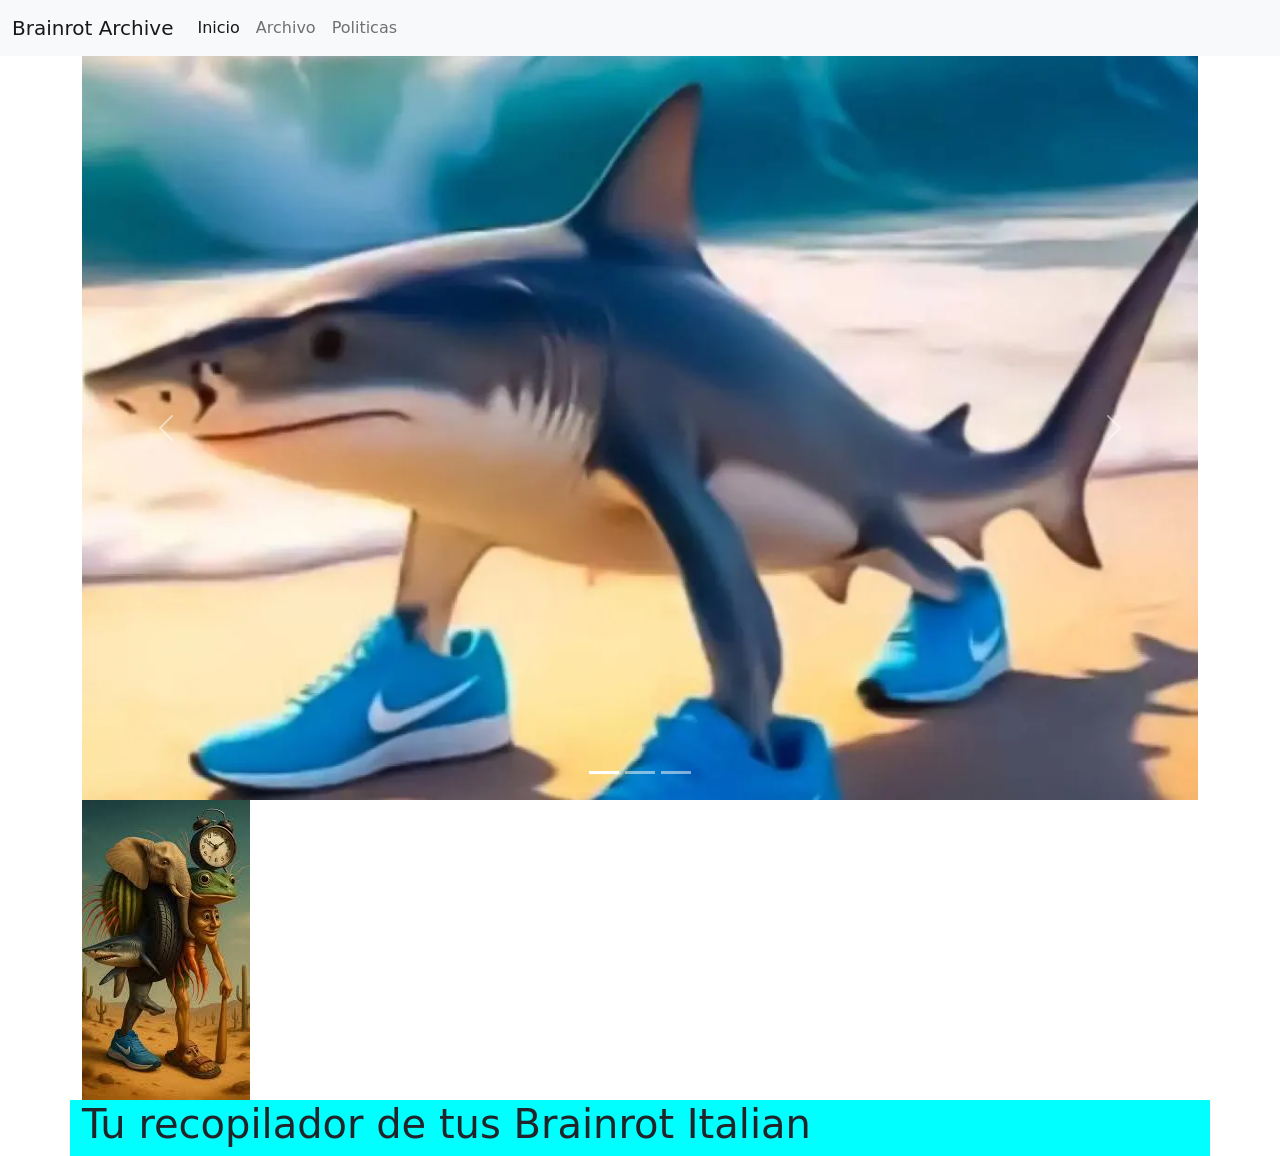
<file: index.html>
<!DOCTYPE html>
<html lang="en">
<head>
    <meta charset="UTF-8">
    <meta name="viewport" content="width=device-width, initial-scale=1.0">
    <title>Printinini</title>
    <link rel="stylesheet" href="css/estilo.css">
    <link rel="stylesheet" href="css/bootstrap.css">
    <link rel="stylesheet" href="js/bootstrap.js">
</head>
<body>
    <nav class="navbar navbar-expand-lg navbar-light bg-light">
      <div class="container-fluid">
        <a class="navbar-brand" href="">Brainrot Archive</a>
        <button class="navbar-toggler" type="button" data-bs-toggle="collapse" data-bs-target="#navbarNav" aria-controls="navbarNav" aria-expanded="false" aria-label="Toggle navigation">
          <span class="navbar-toggler-icon"></span>
        </button>
        <div class="collapse navbar-collapse" id="navbarNav">
          <ul class="navbar-nav">
            <li class="nav-item">
              <a class="nav-link active" aria-current="page" href="index.html">Inicio</a>
            </li>
            <li class="nav-item">
              <a class="nav-link" href="pag3.html">Archivo</a>
            </li>
            <li class="nav-item">
              <a class="nav-link" href="pag4.html">Politicas</a>
            </li>

          </ul>
        </div>
      </div>
    </nav>
    <div class="container">
        <div class="row">
            <div class="col-12">
              <div id="carouselExampleIndicators" class="carousel slide" data-bs-ride="carousel">
                <div class="carousel-indicators">
                  <button type="button" data-bs-target="#carouselExampleIndicators" data-bs-slide-to="0" class="active" aria-current="true" aria-label="Slide 1"></button>
                  <button type="button" data-bs-target="#carouselExampleIndicators" data-bs-slide-to="1" aria-label="Slide 2"></button>
                  <button type="button" data-bs-target="#carouselExampleIndicators" data-bs-slide-to="2" aria-label="Slide 3"></button>
                </div>
                <div class="carousel-inner">
                  <div class="carousel-item active">
                    <img src="img/memes-virales.webp" class="d-block w-100" alt="...">
                  </div>
                  <div class="carousel-item">
                    <img src="img/images.jpg" class="d-block w-100" alt="...">
                  </div>
                  <div class="carousel-item">
                    <img src="img/7affef0ba534d09c1d1c11a5cbd4895f.1000x1000x1.png" class="d-block w-100" alt="...">
                  </div>
                </div>
                <button class="carousel-control-prev" type="button" data-bs-target="#carouselExampleIndicators" data-bs-slide="prev">
                  <span class="carousel-control-prev-icon" aria-hidden="true"></span>
                  <span class="visually-hidden">Previous</span>
                </button>
                <button class="carousel-control-next" type="button" data-bs-target="#carouselExampleIndicators" data-bs-slide="next">
                  <span class="carousel-control-next-icon" aria-hidden="true"></span>
                  <span class="visually-hidden">Next</span>
                </button>
              </div>
            </div>

        </div>
        <div class="row">
            <div class="col-6 col-md-12">
              <img src="img/imagen2.jpg" alt="">

            </div>
            <div id="texto1" class="col-6 col-md-12">
              <h1>Tu recopilador de tus Brainrot Italian </h1>
              
                
            </div>
        </div>

      </div>
</body>
<script src="https://cdn.jsdelivr.net/npm/bootstrap@5.0.2/dist/js/bootstrap.bundle.min.js" integrity="sha384-MrcW6ZMFYlzcLA8Nl+NtUVF0sA7MsXsP1UyJoMp4YLEuNSfAP+JcXn/tWtIaxVXM" crossorigin="anonymous"></script>
</html>
</file>
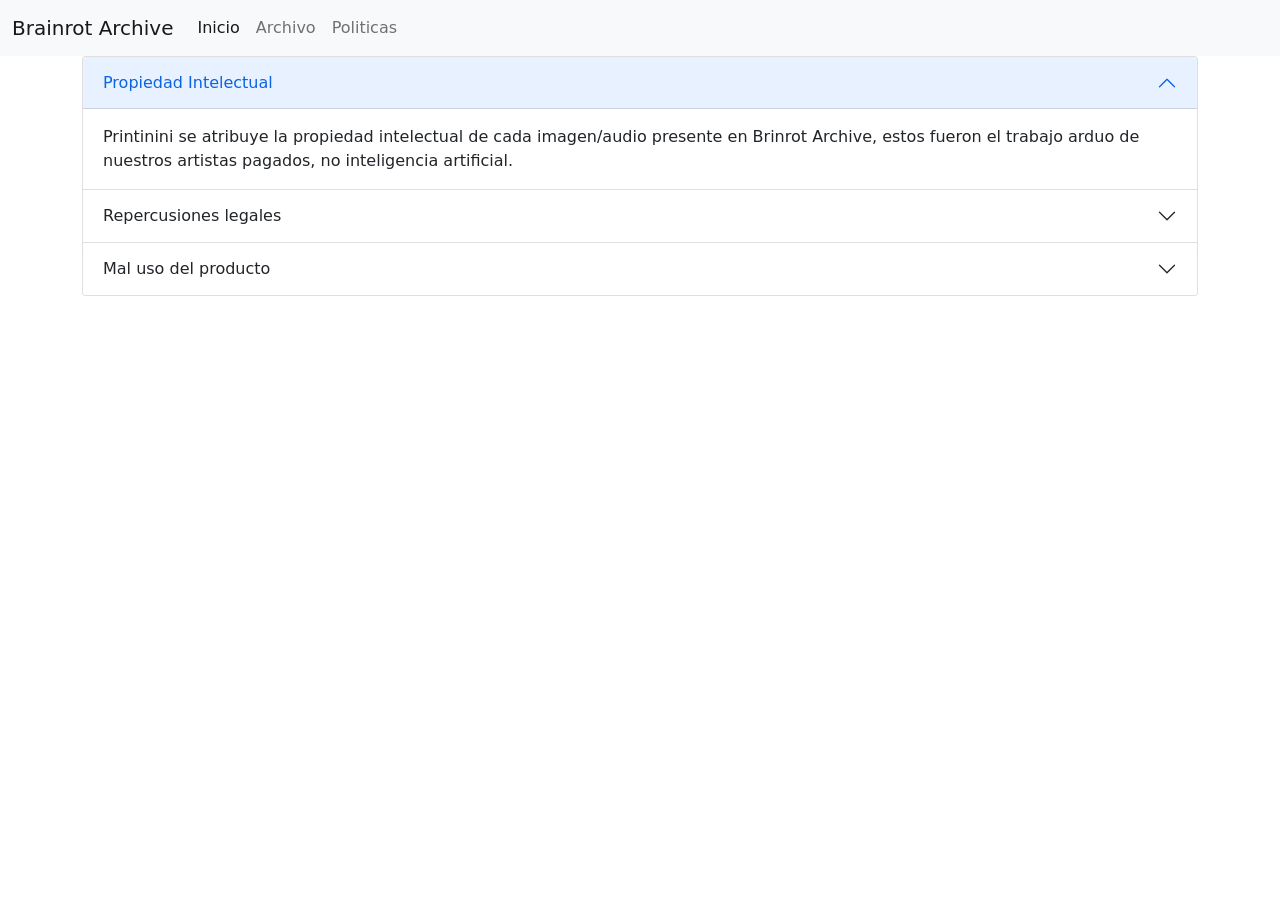
<file: pag4.html>
<!DOCTYPE html>
<html lang="en">
<head>
    <meta charset="UTF-8">
    <meta name="viewport" content="width=device-width, initial-scale=1.0">
    <title>Printinini</title>
    <link rel="stylesheet" href="css/estilo.css">
    <link rel="stylesheet" href="css/bootstrap.css">
</head>
<body>
    <nav class="navbar navbar-expand-lg navbar-light bg-light">
      <div class="container-fluid">
        <a class="navbar-brand" href="">Brainrot Archive</a>
        <button class="navbar-toggler" type="button" data-bs-toggle="collapse" data-bs-target="#navbarNav" aria-controls="navbarNav" aria-expanded="false" aria-label="Toggle navigation">
          <span class="navbar-toggler-icon"></span>
        </button>
        <div class="collapse navbar-collapse" id="navbarNav">
          <ul class="navbar-nav">
            <li class="nav-item">
              <a class="nav-link active" aria-current="page" href="index.html">Inicio</a>
            </li>
            <li class="nav-item">
              <a class="nav-link" href="pag3.html">Archivo</a>
            </li>
            <li class="nav-item">
              <a class="nav-link" href="pag4.html">Politicas</a>
            </li>

          </ul>
        </div>
      </div>
    </nav>
    <div class="container">
        <div class="row">
            <div class="col-12">
              <div class="accordion" id="accordionExample">
                <div class="accordion-item">
                  <h2 class="accordion-header" id="headingOne">
                    <button class="accordion-button" type="button" data-bs-toggle="collapse" data-bs-target="#collapseOne" aria-expanded="true" aria-controls="collapseOne">
                      Propiedad Intelectual
                    </button>
                  </h2>
                  <div id="collapseOne" class="accordion-collapse collapse show" aria-labelledby="headingOne" data-bs-parent="#accordionExample">
                    <div class="accordion-body">
                      Printinini se atribuye la propiedad intelectual de cada imagen/audio presente en Brinrot Archive, estos fueron el trabajo arduo de nuestros artistas pagados, no inteligencia artificial.
                    </div>
                  </div>
                </div>
                <div class="accordion-item">
                  <h2 class="accordion-header" id="headingTwo">
                    <button class="accordion-button collapsed" type="button" data-bs-toggle="collapse" data-bs-target="#collapseTwo" aria-expanded="false" aria-controls="collapseTwo">
                      Repercusiones legales
                    </button>
                  </h2>
                  <div id="collapseTwo" class="accordion-collapse collapse" aria-labelledby="headingTwo" data-bs-parent="#accordionExample">
                    <div class="accordion-body">
                      La infraccion de las politicas antes mencionadas y/o el mal uso, especificados en el siguiente articulo, de nuestros activos, repercutira en acciones legales bajo juridiccion chilena a los transgresores.
                    </div>
                  </div>
                </div>
                <div class="accordion-item">
                  <h2 class="accordion-header" id="headingThree">
                    <button class="accordion-button collapsed" type="button" data-bs-toggle="collapse" data-bs-target="#collapseThree" aria-expanded="false" aria-controls="collapseThree">
                      Mal uso del producto
                    </button>
                  </h2>
                  <div id="collapseThree" class="accordion-collapse collapse" aria-labelledby="headingThree" data-bs-parent="#accordionExample">
                    <div class="accordion-body">
                      Los distintos archivos media imagenes/audio quedan prohibidos para descargar, compartir, resenar, visualizar, escuchar.
                    </div>
                  </div>
                </div>
              </div>
            </div>

        </div>
        <div class="row">
            <div class="col-6">

            </div>
            <div class="col-6">
                
            </div>
        </div>
        <!-- Content here -->
      </div>
</body>
<script src="https://cdn.jsdelivr.net/npm/bootstrap@5.0.2/dist/js/bootstrap.bundle.min.js" integrity="sha384-MrcW6ZMFYlzcLA8Nl+NtUVF0sA7MsXsP1UyJoMp4YLEuNSfAP+JcXn/tWtIaxVXM" crossorigin="anonymous"></script>
</html>
</file>
<file: css/estilo.css>
#texto1{
    background-color: aqua;
}
</file>
